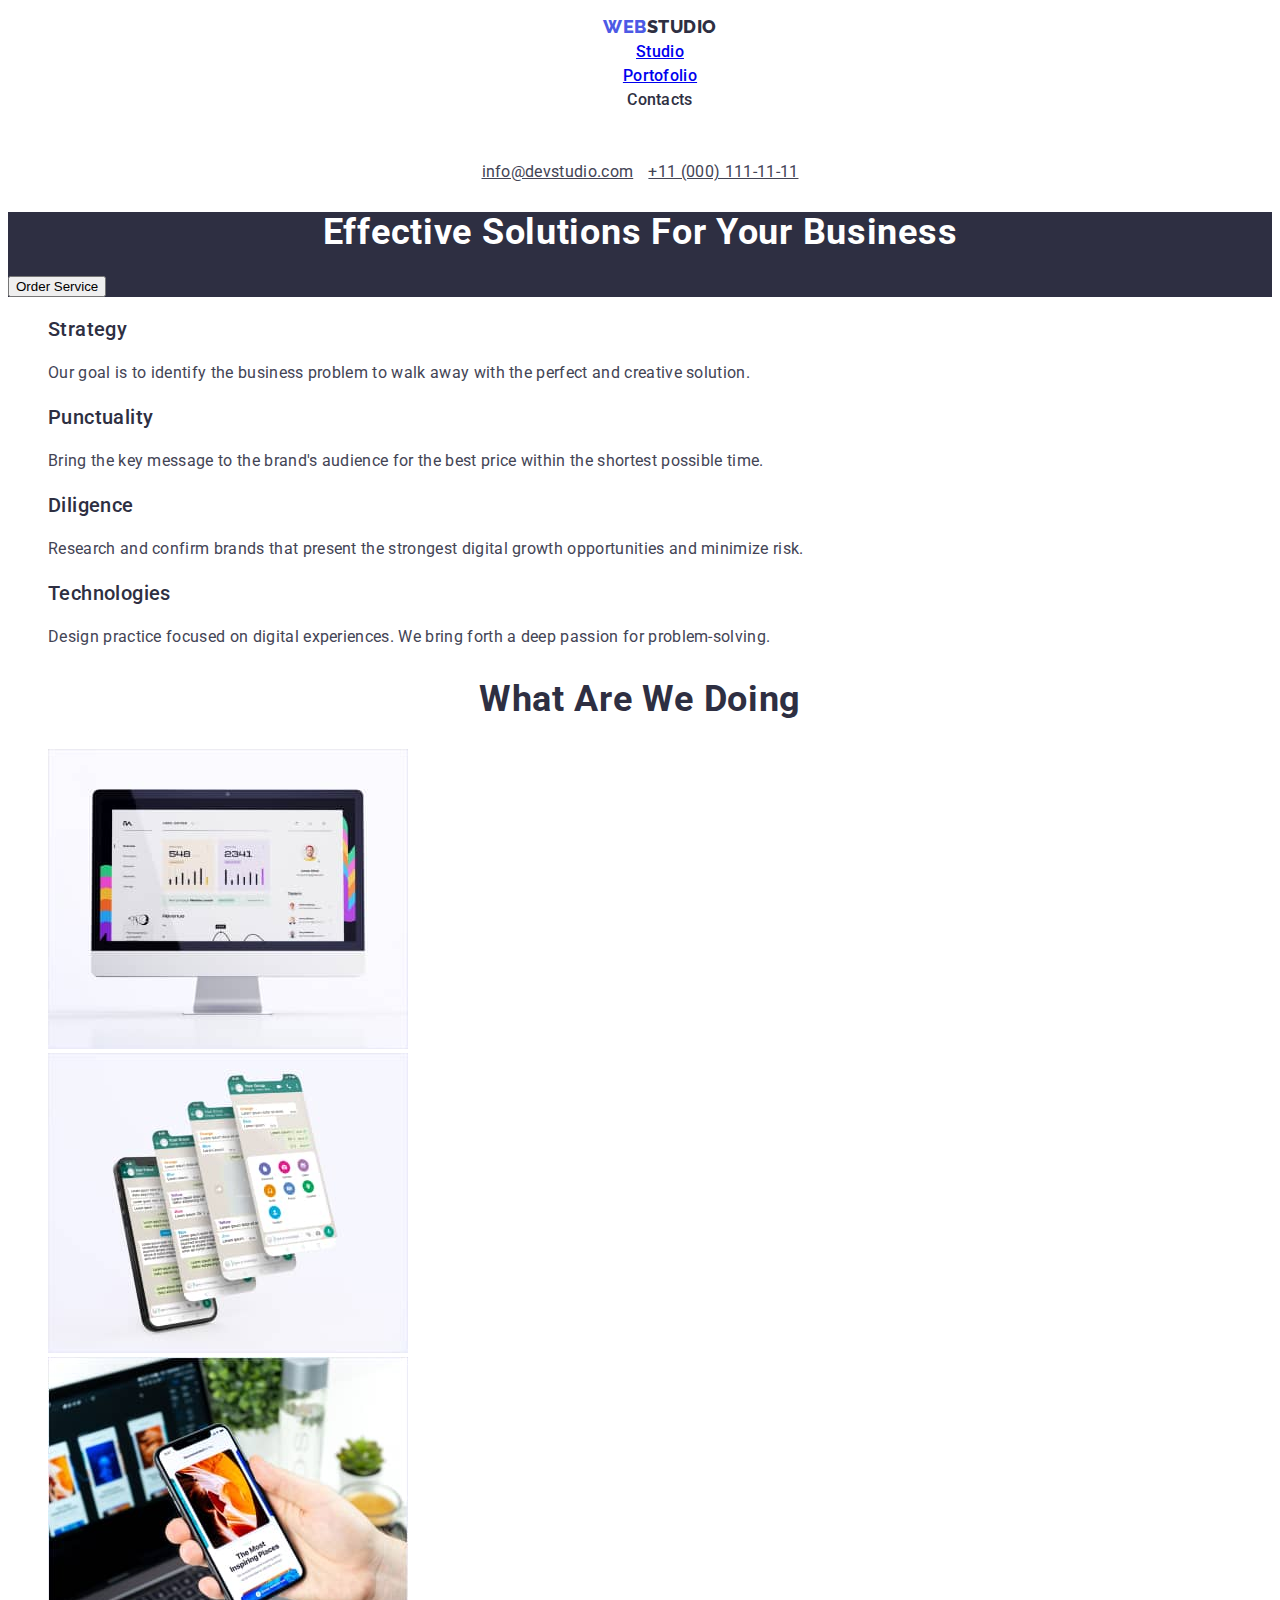
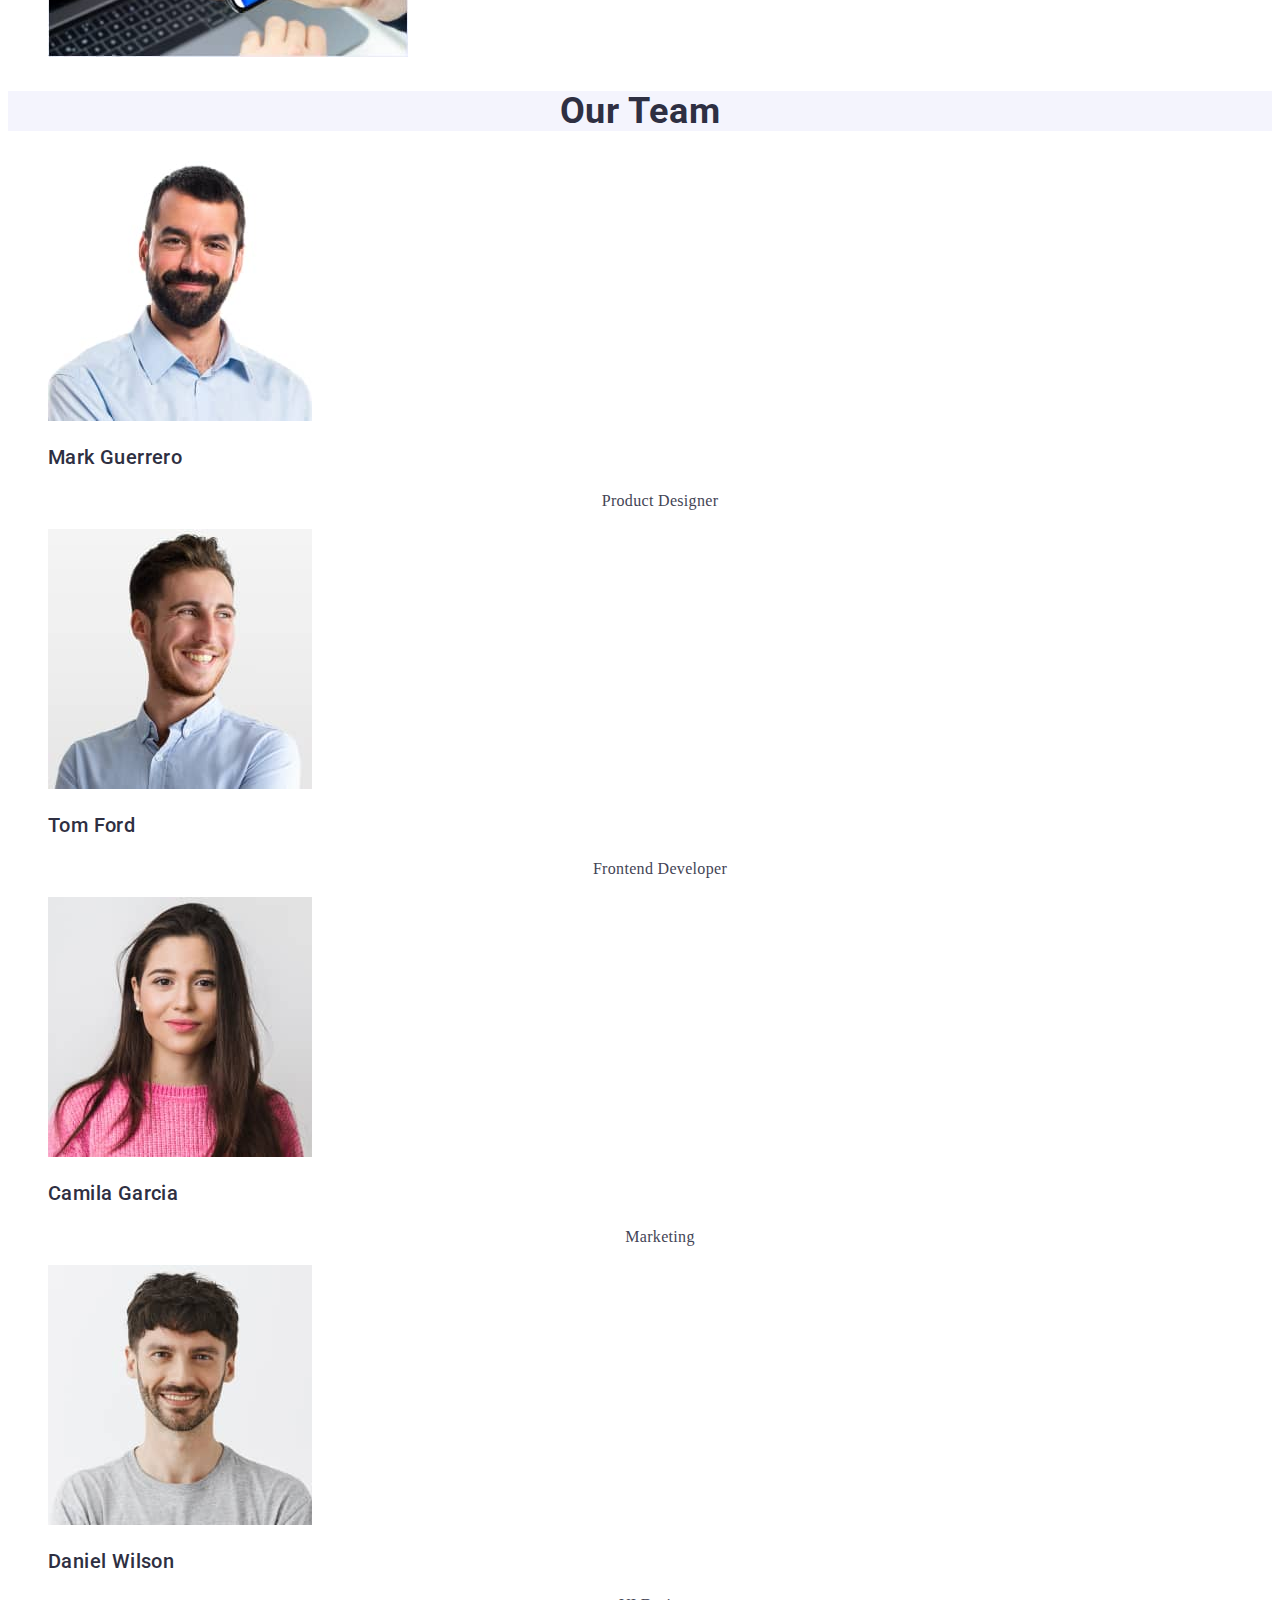
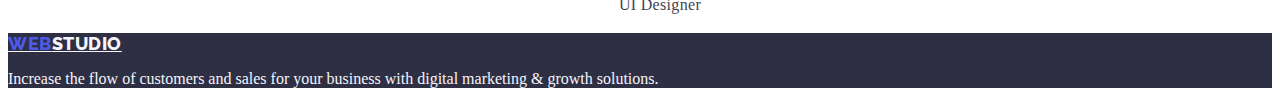
<file: index.html>
<!DOCTYPE html>
<html lang="en">
<head>
  <meta charset="UTF-8">
  <meta name="viewport" content="width=device-width, initial-scale=1.0">
  <title>Web Studio</title>
  <link rel="preconnect" href="https://fonts.googleapis.com">
  <link rel="preconnect" href="https://fonts.gstatic.com" crossorigin>
  <link href="https://fonts.googleapis.com/css2?family=Raleway:ital,wght@0,100..900;1,100..900&family=Roboto:ital,wght@0,100;0,300;0,400;0,500;0,700;0,900;1,100;1,300;1,400;1,500;1,700;1,900&display=swap" rel="stylesheet">
  <link rel="stylesheet" href="./css/style.css"/>
</head>

<body>
  <header class="global-header">
    <nav class="navbar">
      <ul class="nav-list">
        <li><a class="logo">STUDIO</a></li>
        <li><a href="./index.html">Studio</a></li>
        <li><a href="./portofolio.html">Portofolio</a></li>
        <li><a>Contacts</a></li>
      </ul>
    </nav>

    <a class="info-page" href="mailto:info@devstudio.com">info@devstudio.com</a>
    <a class="info-page" href="tel:+11(000)111-11-11">+11 (000) 111-11-11</a>
  </header>
    
  <main>
     <!-- Hero Section-->
<section class="hero-section">
    <h1 class="hero-title">Effective Solutions for Your Business</h1>
    <button type="button" class="button-service">Order Service</button>
</section>
    
<section>
 <ul>
  <li>
    <h3>Strategy</h3>
    <p class="about-studio">Our goal is to identify the business problem to walk away with the perfect and creative solution.</p>
  </li>
  <li>
    <h3>Punctuality</h3>
    <p class="about-studio">Bring the key message to the brand's audience for the best price within the shortest possible time.</p>
  </li>
  <li>
    <h3>Diligence</h3>
    <p class="about-studio">Research and confirm brands that present the strongest digital growth opportunities and minimize risk.</p>
  </li>
  <li>
    <h3>Technologies</h3>
    <p class="about-studio">Design practice focused on digital experiences. We bring forth a deep passion for problem-solving.</p>
  </li>
 </ul>
</section>

<section>
  <h2>What are we doing</h2>
  <ul>
    <li>
      <img src="./images/paginacalculator.jpg" alt="pagina web pe calculator" width="360"/>
    </li>
    <li>
      <img src="./images/paginatelefon.jpg" alt="pagina web pe telefon" width="360"/>
    </li>
    <li>
      <img src="./images/paginacalculatortelefon.jpg" alt="pagina web pe calculator si telefon" width="360"/>
    </li>
  </ul>
</section>

<section>
  <h2 class="section-team">Our Team</h2>

 <ul>
  <li>
    <img src="./images/markguerrero.jpg" alt="Mark Guerrero" width="264"/>
    <h3>Mark Guerrero</h3>
    <p class="our-team">Product Designer</p>
  </li>
  <li>
    <img src="./images/tomford.jpg" alt="Tom Ford" width="264"/>
    <h3>Tom Ford</h3>
    <p class="our-team">Frontend Developer</p>
  </li>
  <li>
    <img src="./images/camilagarcia.jpg" alt="Camila Garcia" width="264"/>
    <h3>Camila Garcia</h3>
    <p class="our-team">Marketing</p>
  </li>
  <li>
    <img src="./images/danielwilson.jpg" alt="Daniel Wilson" width="264"/>
    <h3>Daniel Wilson</h3>
    <p class="our-team">UI Designer</p>
  </li>
 </ul>
</section>
  </main> 
  
  <footer class="footer-section">
    <a class="logo-footer" href="webstudio.html">STUDIO</a>
    <p class="footer-paragraph">
      Increase the flow of customers and sales for your business with digital marketing & growth solutions.
    </p>
  </footer>
</body>
</html>
</file>
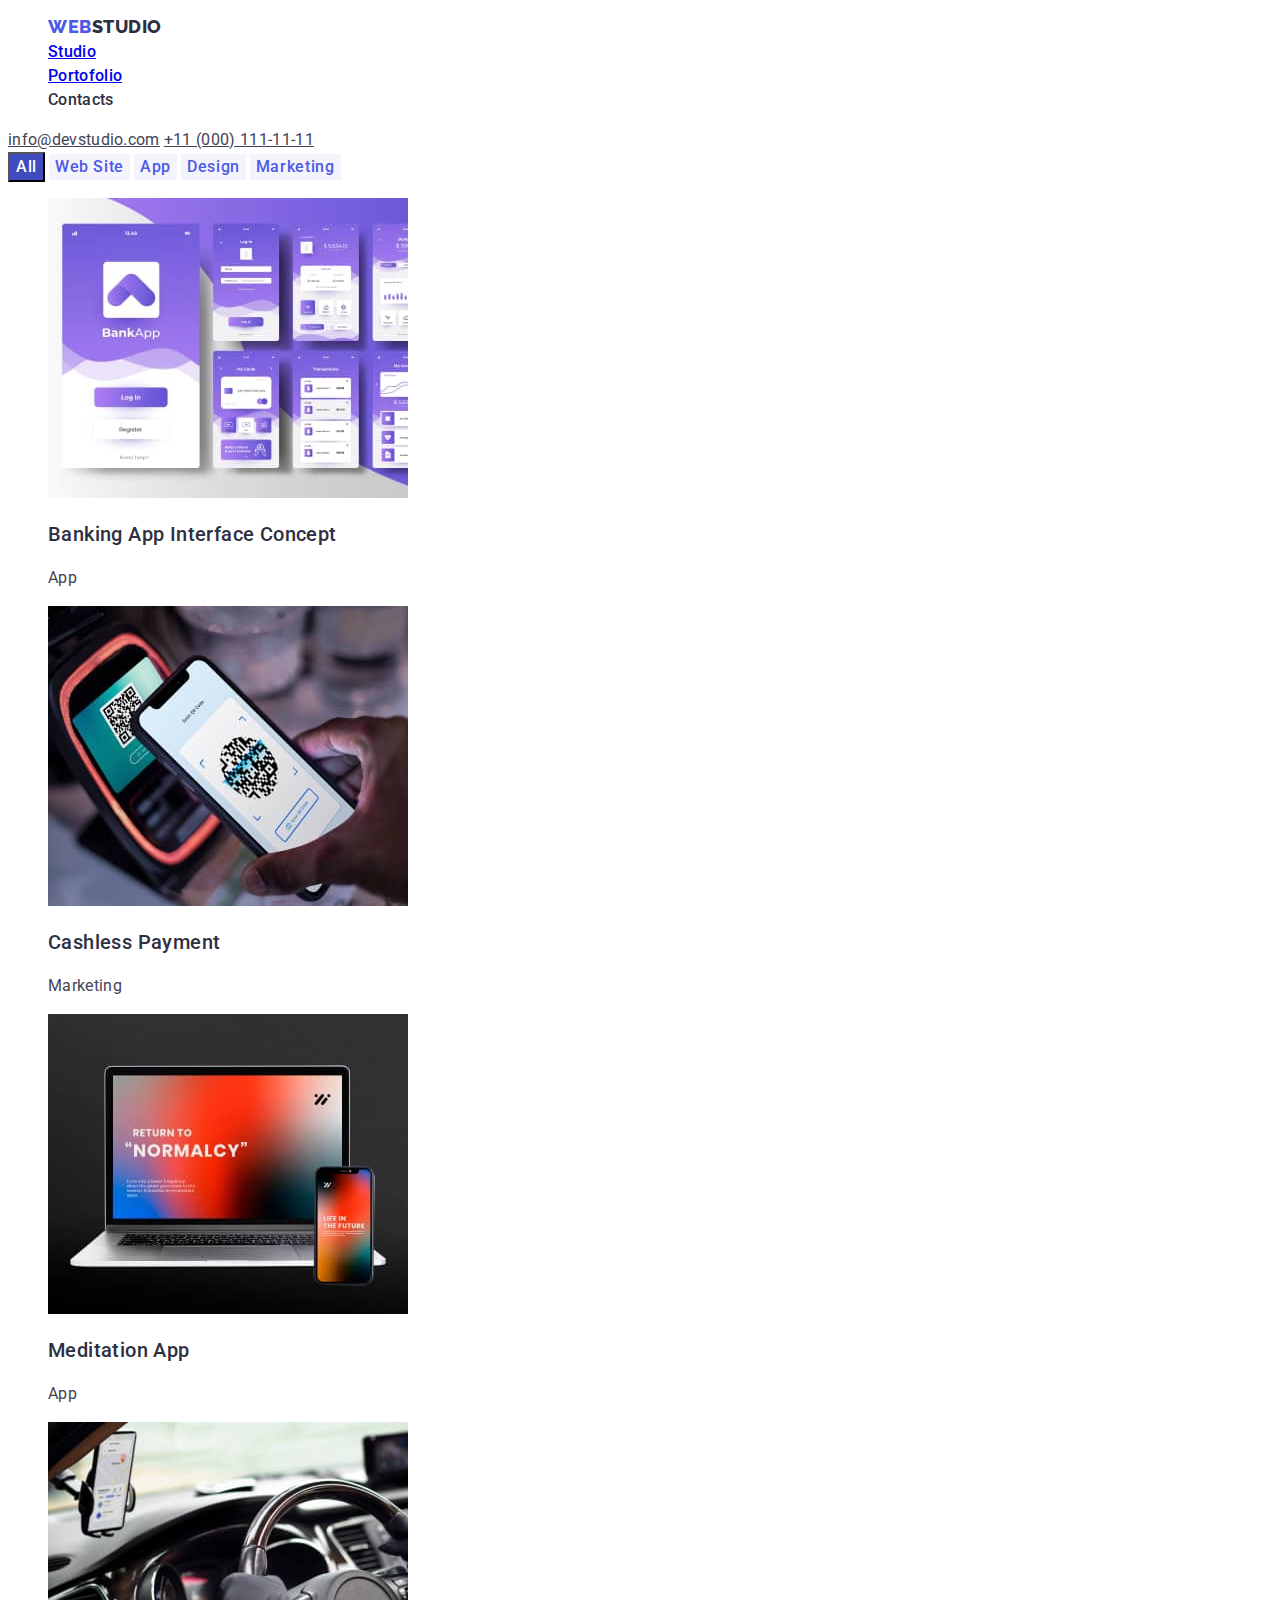
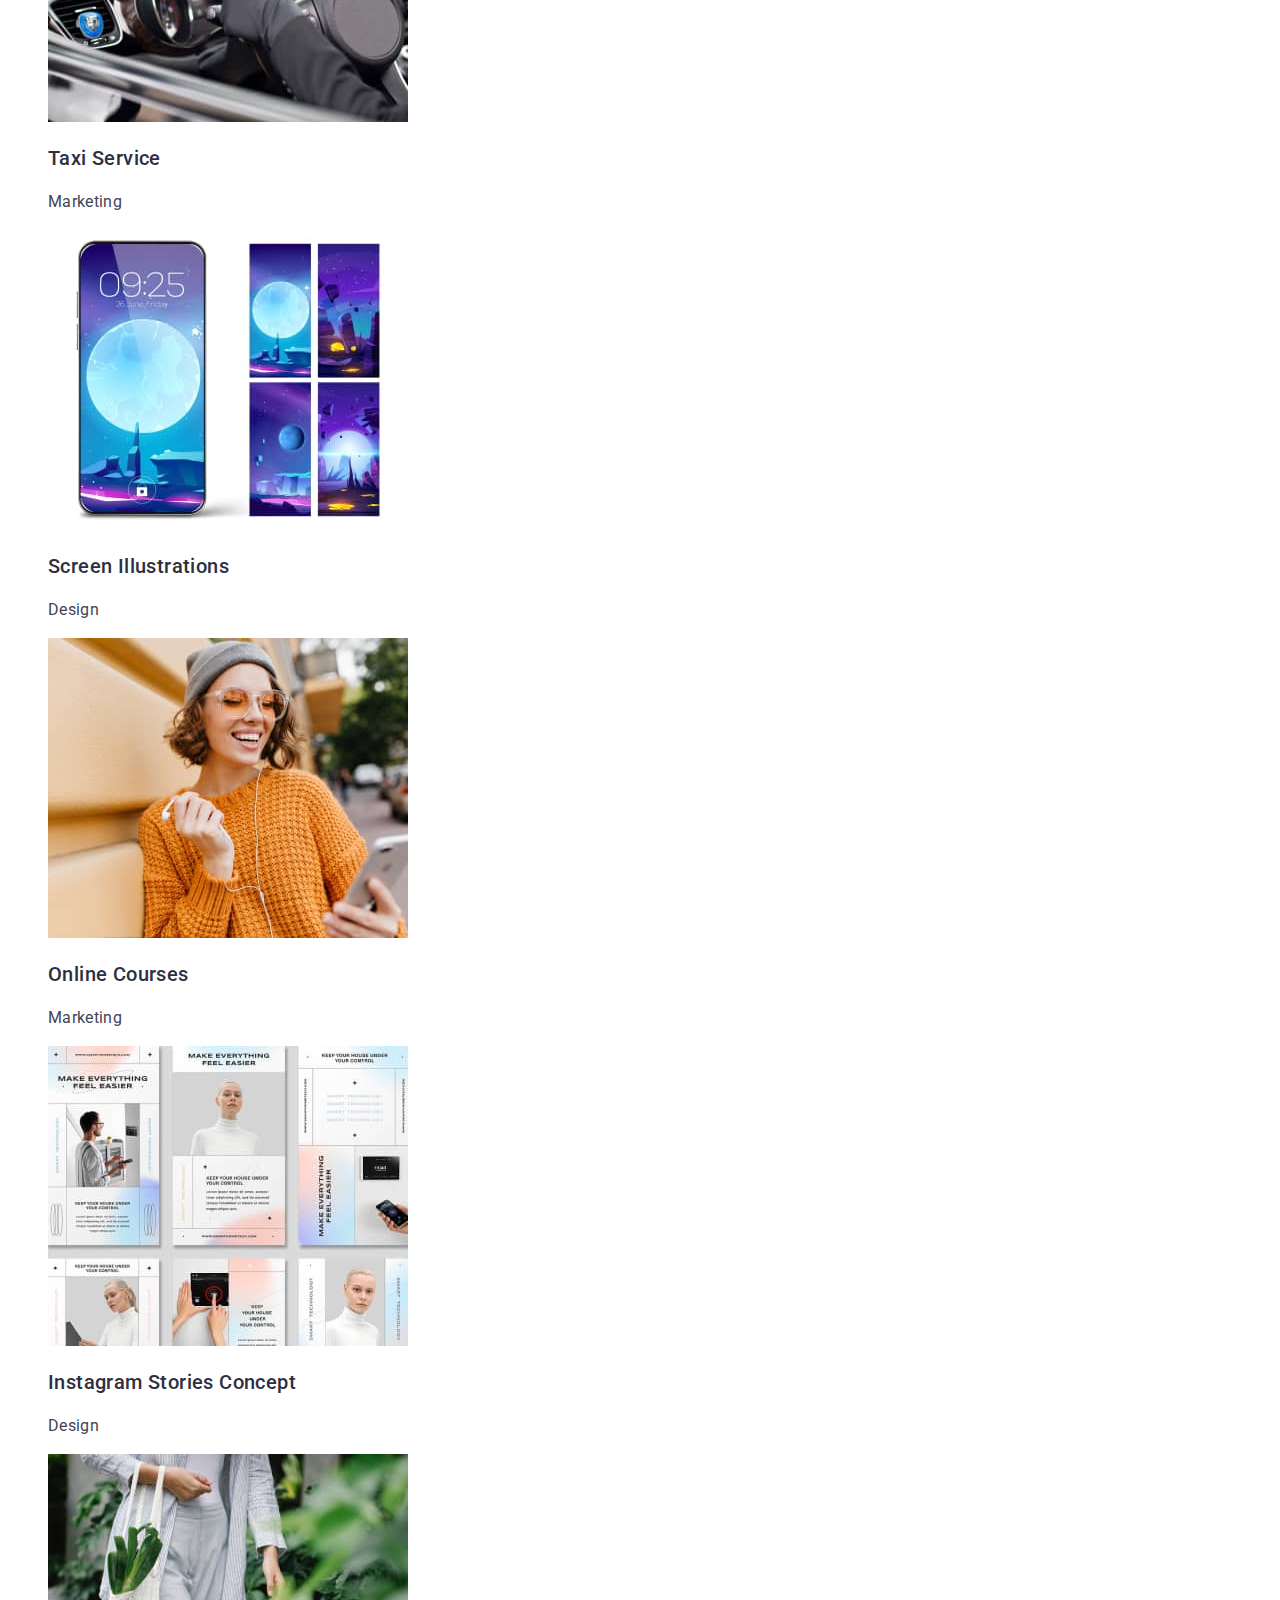
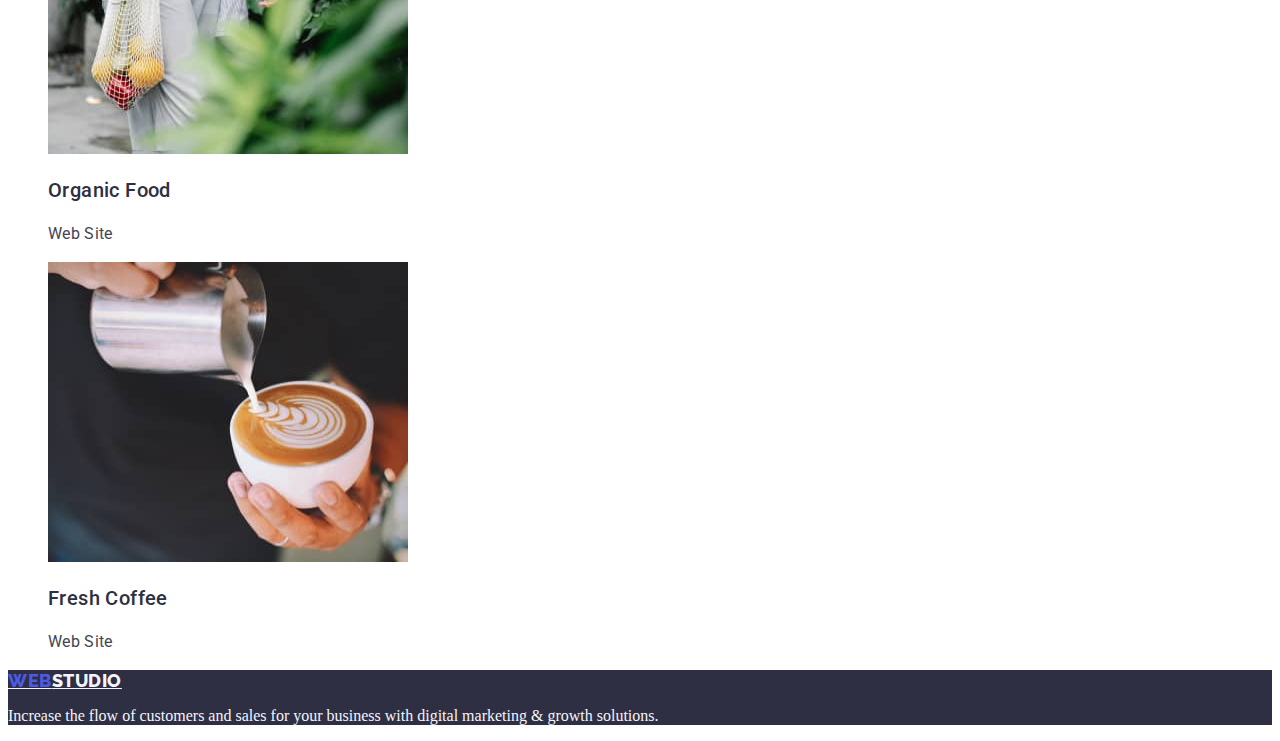
<file: portofolio.html>
<!DOCTYPE html>
<html lang="en">
<head>
  <meta charset="UTF-8">
  <meta name="viewport" content="width=device-width, initial-scale=1.0">
  <title>Portofolio</title>
  <link rel="preconnect" href="https://fonts.googleapis.com">
  <link rel="preconnect" href="https://fonts.gstatic.com" crossorigin>
  <link href="https://fonts.googleapis.com/css2?family=Raleway:ital,wght@0,100..900;1,100..900&family=Roboto:ital,wght@0,100;0,300;0,400;0,500;0,700;0,900;1,100;1,300;1,400;1,500;1,700;1,900&display=swap" rel="stylesheet">
  <link rel="stylesheet" href="./css/style.css"/>
</head>
<body>

  <header>
    <nav class="navbar">
      <ul class="nav-list">
        <li><a class="logo">STUDIO</a></li>
        <li><a href="./index.html">Studio</a></li>
        <li><a href="./portofolio.html">Portofolio</a></li>
        <li><a>Contacts</a></li>
      </ul>
    </nav>

    <a class="info-page" href="mailto:info@devstudio.com">info@devstudio.com</a>
    <a class="info-page" href="tel:+11(000)111-11-11">+11 (000) 111-11-11</a>
  </header>

  <main>
    <div>
      <button class="first-button">All</button>
      <button class="all-button">Web Site</button>
      <button class="all-button">App</button>
      <button class="all-button">Design</button>
      <button class="all-button">Marketing</button>
    </div>

    <section>
      <ul>
        <li>
          <img src="./images/banking-app.jpg" alt="Banking App" width="360" height="300"/>
          <h3>Banking App Interface Concept</h3>
          <p class="about-studio">App</p>
        </li>
        <li>
          <img src="./images/cashless-payment.jpg" alt="Cashles Payment" width="360" height="300">
          <h3>Cashless Payment</h3>
          <p class="about-studio">Marketing</p>
        </li>
        <li>
          <img src="./images/meditation-app.jpg" alt="Meditation App" width="360" height="300">
          <h3>Meditation App</h3>
          <p class="about-studio">App</p>
        </li>
        <li>
          <img src="./images/taxi-service.jpg" alt="Taxi Service" width="360" height="300">
          <h3>Taxi Service</h3>
          <p class="about-studio">Marketing</p>
        </li>
        <li>
          <img src="./images/screen-illustrations.jpg" alt="Screen Illustrations" width="360" height="300">
          <h3>Screen Illustrations</h3>
          <p class="about-studio">Design</p>
        </li>
        <li>
          <img src="./images/online-courses.jpg" alt="Online Courses" width="360" height="300">
          <h3>Online Courses</h3>
          <p class="about-studio">Marketing</p>
        </li>
        <li>
          <img src="./images/instagram-stories.jpg" alt="Instagram Stories Concept" width="360" height="300">
          <h3>Instagram Stories Concept</h3>
          <p class="about-studio">Design</p>
        </li>
        <li>
          <img src="./images/organic-food.jpg" alt="Organic Food" width="360" height="300">
          <h3>Organic Food</h3>
          <p class="about-studio">Web Site</p>
        </li>
        <li>
          <img src="./images/fresh-coffee.jpg" alt="Fresh Coffee" width="360" height="300">
          <h3>Fresh Coffee</h3>
          <p class="about-studio">Web Site</p>
        </li>
      </ul>
    </section>
  </main>

  <footer class="footer-section">
    <a class="logo-footer" href="webstudio.html">STUDIO</a>
    <p class="footer-paragraph">
      Increase the flow of customers and sales for your business with digital marketing & growth solutions.
    </p>
  </footer>

</body>
</html>
</file>
<file: css/style.css>
:root {
  --heading-font-family: "Roboto", sans-serif;
  --text-font-family: "Roboto", sans-serif;
}

h1,
h2 {
  font-family: var(--heading-font-family);
  font-weight: 700;
  font-size: 36px;
  line-height: 1.11111;
  letter-spacing: 0.02em;
  text-transform: capitalize;
  text-align: center;
  color: #2e2f42;
}
h3 {
  font-family: "Roboto", sans-serif;
  font-weight: 500;
  font-size: 20px;
  line-height: 1.2;
  letter-spacing: 0.02em;
  color: #2e2f42;
}
.hero-section {
  background: #2e2f42;
}
.hero-title {
  color: #fff;
}
.button-service:hover {
  box-shadow: 0 4px 4px 0 rgba(0, 0, 0, 0.15);
  background: #4d5ae5;
  cursor: pointer;
  font-weight: 500;
  font-size: 16px;
  line-height: 1.5;
  letter-spacing: 0.04em;
  color: #fff;
}
.all-button {
  font-family: "Roboto", sans-serif;
font-weight: 500;
font-size: 16px;
line-height: 1.5;
letter-spacing: 0.04em;
text-align: center;
color: #4d5ae5;
background: #f4f4fd;
border: none;
}
.all-button:hover{
  color:  #fff; 
  background: #404bbf;
}
.first-button {
  font-family: "Roboto", sans-serif;
  font-weight: 500;
  font-size: 16px;
  line-height: 1.5;
  letter-spacing: 0.04em;
  text-align: center;
  color:#fff;
  background: #404bbf;
}
.first-button:hover {
  background: #404bbf;
}
.global-header {
  font-size: 56px;
line-height: 1.07143;
letter-spacing: 0.02em;
text-align: center;
color: #fff;
}
.logo::before {
  content: "WEB";
  color: #4d5ae5;
  font-family: "Raleway", sans-serif;
  font-weight: 800;
  font-size: 18px;
  line-height: 1.16667;
  letter-spacing: 0.03em;
  text-transform: uppercase;
}
.logo-footer::before {
  content: "WEB";
  color: #4d5ae5;
}
.logo-footer{
  color: #f4f4fd;
  font-family: "Raleway", sans-serif;
  font-weight: 800;
  font-size: 18px;
  line-height: 1.16667;
  letter-spacing: 0.03em;
  text-transform: uppercase;
}
.logo {
  color: #2e2f42;
  font-family: "Raleway", sans-serif;
  font-weight: 800;
  font-size: 18px;
  line-height: 1.16667;
  letter-spacing: 0.03em;
  text-transform: uppercase;
}
.info-page {
  font-family: "Roboto", sans-serif;
font-weight: 400;
font-size: 16px;
line-height: 1.5;
letter-spacing: 0.02em;
color: #434455;
}
.info-page:hover{
  color: teal;
}
.nav-list {
  font-family: "Roboto", sans-serif;
font-weight: 500;
font-size: 16px;
line-height: 1.5;
letter-spacing: 0.02em;
color: #2e2f42;
}
.about-studio {
  font-family: "Roboto", sans-serif;
font-weight: 400;
font-size: 16px;
line-height: 1.5;
letter-spacing: 0.02em;
color: #434455;
}
.section-team {
  background: #f4f4fd;
}
.our-team {
font-weight: 400;
font-size: 16px;
line-height: 1.5;
letter-spacing: 0.02em;
text-align: center;
color: #434455;
}
.footer-section {
  background: #2e2f42;
}
.footer-paragraph {
  color: #f4f4fd;
}

ul {
  list-style-type: none;
}
</file>
